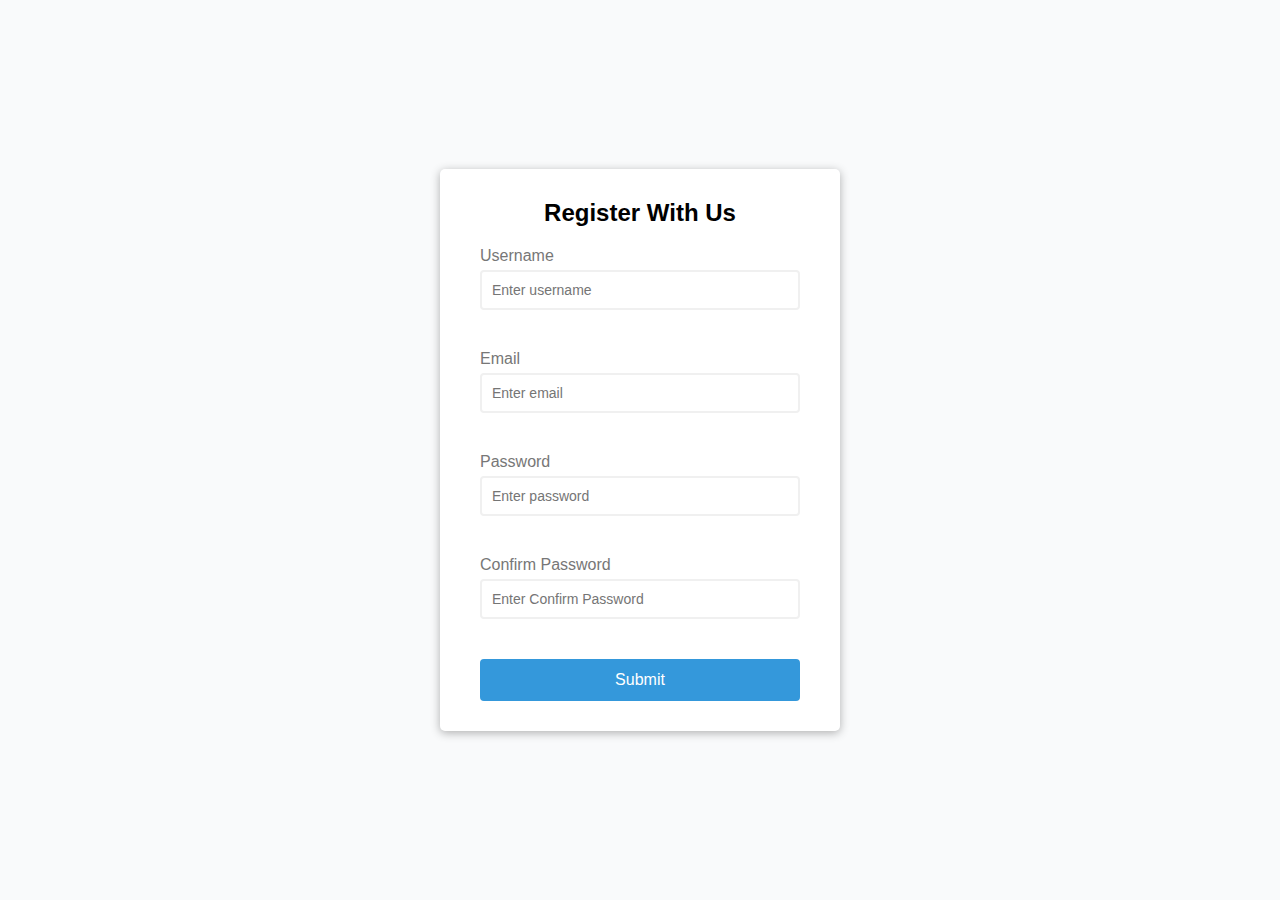
<file: FORM-VALIDATION/index.html>
<!DOCTYPE html>
<html lang="en">
<head>
    <meta charset="UTF-8">
    <meta name="viewport" content="width=device-width, initial-scale=1.0">
    <link rel="stylesheet" href="style.css"/>
    <title>FORM Validation</title>
</head>
<body>
    <div class="container">
        <form id="form" class="form">
            <h2>
                Register With Us
            </h2>
            <div class="form-control">
                <label for="username">Username</label>
                <input type="text" id="username" placeholder="Enter username"/>
                <small>Error message</small>
            </div>
            <div class="form-control">
                <label for="email">Email</label>
                <input type="text" id="email" placeholder="Enter email"/>
                <small>Error message</small>
            </div>
            <div class="form-control">
                <label for="password">Password</label>
                <input type="password" id="password" placeholder="Enter password"/>
                <small>Error message</small>
            </div>
            <div class="form-control">
                <label for="password2">Confirm Password</label>
                <input type="password" id="password2" placeholder="Enter Confirm Password"/>
                <small>Error message</small>
            </div>
            <button type="submit">Submit</button>
        </form>
    </div>
    <script src="script.js"></script>
</body>
</html>








<!-- Need to Explore 3 more projects on form validation -->
 <!-- Login and signup form in a single form -->
</file>
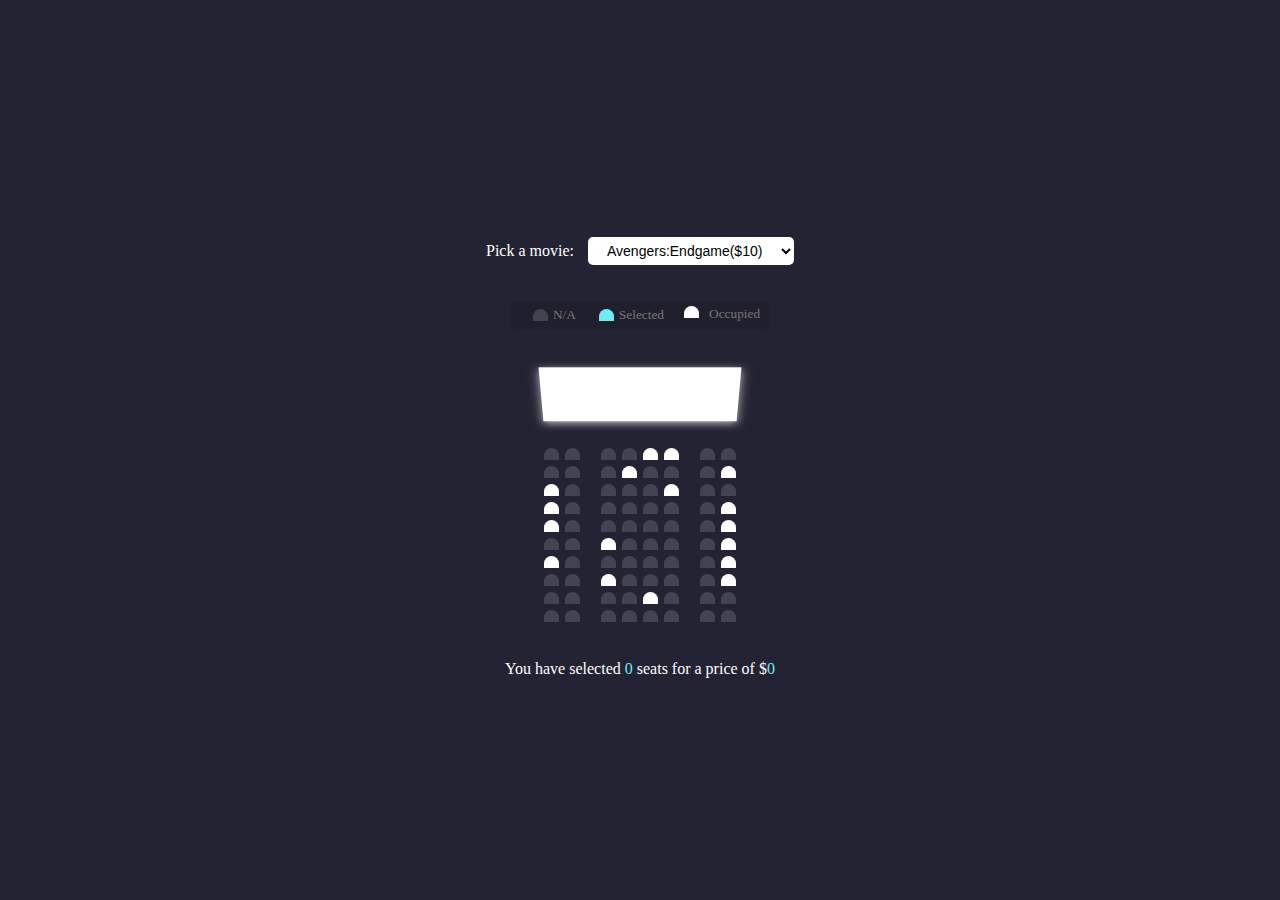
<file: MOVIE-BOOKING/index.html>
<!DOCTYPE html>
<html lang="en">
  <head>
    <meta charset="UTF-8" />
    <meta name="viewport" content="width=device-width, initial-scale=1.0" />
    <link rel="stylesheet" href="style.css" />
    <title>Movie Booking</title>
  </head>
  <body>
    <div class="movie-container">
      <label>Pick a movie:</label>
      <select id="movie">
        <option value="10">Avengers:Endgame($10)</option>
        <option value="12">Joker ($12)</option>
        <option value="8">Toy Story 4($8)</option>
        <option value="9">The Lion King($9)</option>
      </select>
    </div>
    <ul class="showcase">
      <li>
        <div class="seat"></div>
        <small>N/A</small>
      </li>
      <li>
        <div class="seat selected"></div>
        <small>Selected</small>
      </li>
      <li class="seat occupied"></li>
      <small>Occupied</small>
    </ul>
    <div class="container">
        <div class="screen"></div>
    

    <div class="row">
      <div class="seat"></div>
      <div class="seat"></div>
      <div class="seat"></div>
      <div class="seat"></div>
      <div class="seat occupied"></div>
      <div class="seat occupied"></div>
      <div class="seat"></div>
      <div class="seat"></div>
    </div>
    <div class="row">
      <div class="seat"></div>
      <div class="seat"></div>
      <div class="seat"></div>
      <div class="seat occupied"></div>
      <div class="seat"></div>
      <div class="seat"></div>
      <div class="seat"></div>
      <div class="seat occupied"></div>
    </div>
    <div class="row">
      <div class="seat occupied"></div>
      <div class="seat"></div>
      <div class="seat"></div>
      <div class="seat"></div>
      <div class="seat"></div>
      <div class="seat occupied"></div>
      <div class="seat"></div>
      <div class="seat"></div>
    </div>
    <div class="row">
      <div class="seat occupied"></div>
      <div class="seat"></div>
      <div class="seat"></div>
      <div class="seat"></div>
      <div class="seat"></div>
      <div class="seat"></div>
      <div class="seat"></div>
      <div class="seat occupied"></div>
    </div>
    <div class="row">
      <div class="seat occupied"></div>
      <div class="seat"></div>
      <div class="seat"></div>
      <div class="seat"></div>
      <div class="seat"></div>
      <div class="seat"></div>
      <div class="seat"></div>
      <div class="seat occupied"></div>
    </div>
    <div class="row">
      <div class="seat"></div>
      <div class="seat"></div>
      <div class="seat occupied"></div>
      <div class="seat"></div>
      <div class="seat"></div>
      <div class="seat"></div>
      <div class="seat"></div>
      <div class="seat occupied"></div>
    </div>
    <div class="row">
      <div class="seat occupied"></div>
      <div class="seat"></div>
      <div class="seat"></div>
      <div class="seat"></div>
      <div class="seat"></div>
      <div class="seat"></div>
      <div class="seat"></div>
      <div class="seat occupied"></div>
    </div>
    <div class="row">
      <div class="seat"></div>
      <div class="seat"></div>
      <div class="seat occupied"></div>
      <div class="seat"></div>
      <div class="seat"></div>
      <div class="seat"></div>
      <div class="seat"></div>
      <div class="seat occupied"></div>
    </div>
    <div class="row">
      <div class="seat"></div>
      <div class="seat"></div>
      <div class="seat"></div>
      <div class="seat"></div>
      <div class="seat occupied"></div>
      <div class="seat"></div>
      <div class="seat"></div>
      <div class="seat"></div>
    </div>
    <div class="row">
      <div class="seat"></div>
      <div class="seat"></div>
      <div class="seat"></div>
      <div class="seat"></div>
      <div class="seat"></div>
      <div class="seat"></div>
      <div class="seat"></div>
      <div class="seat"></div>
    </div>

</div>

    <p class="text">
      You have selected <span id="count">0</span> seats for a price of 
      $<span id="total">0</span>
    </p>

    <script src="script.js"></script>
  </body>
  
</html>
</file>
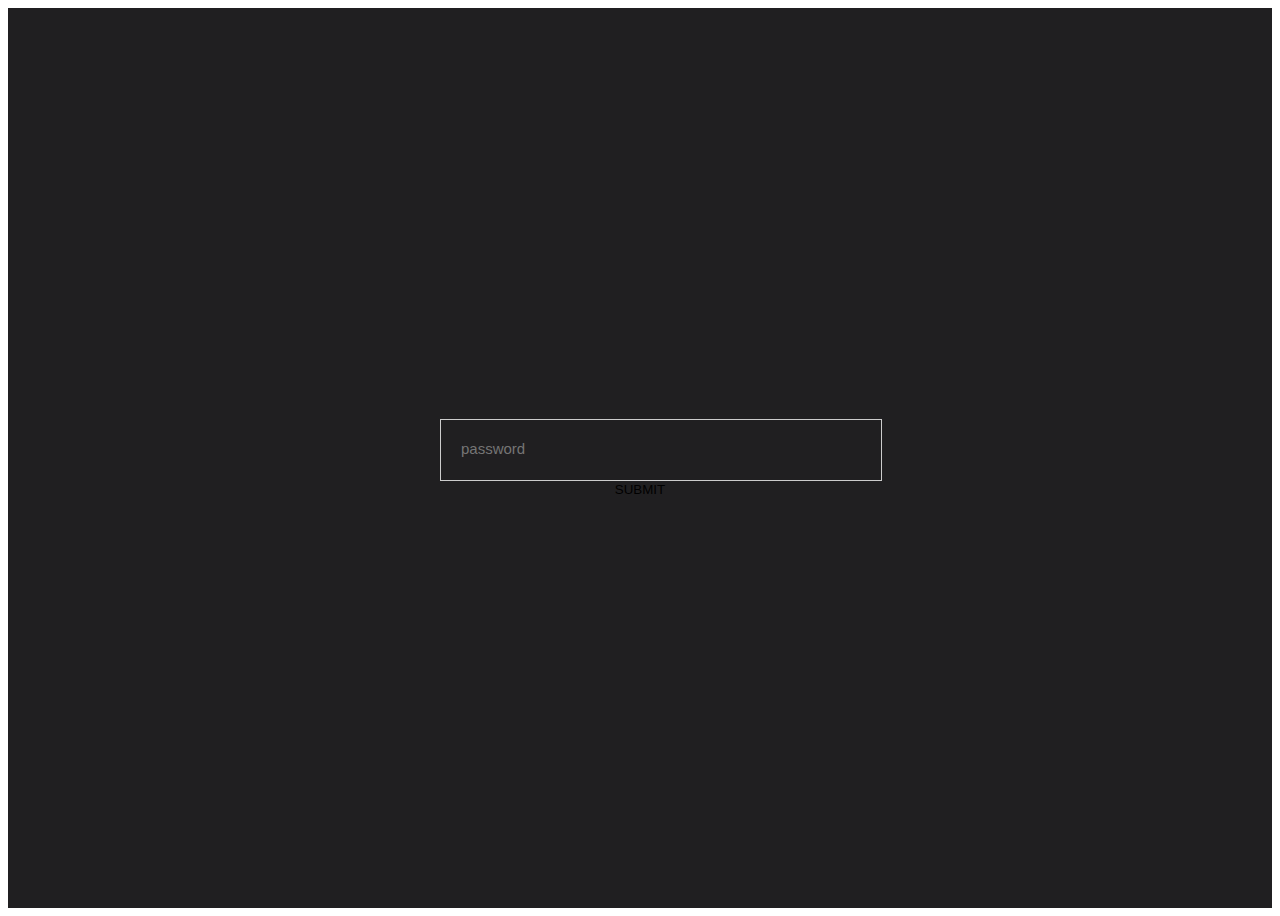
<file: PASSWORD-STRENGTH/index.html>
<!DOCTYPE html>
<html lang="en">
<head>
    <meta charset="UTF-8">
    <meta name="viewport" content="width=device-width, initial-scale=1.0">
    <link rel="stylesheet" href="style.css"/>
    <title>Document</title>
</head>
<body>
    <div class="container">
        <div class="input-box">
            <input type="password" id="password" placeholder="password"/>
        </div>
        <button type="submit">SUBMIT</button>
        <p id="message">Password is <span id="strength"></span></p>
    </div>
    <script src="script.js"></script>
</body>
</html>
</file>
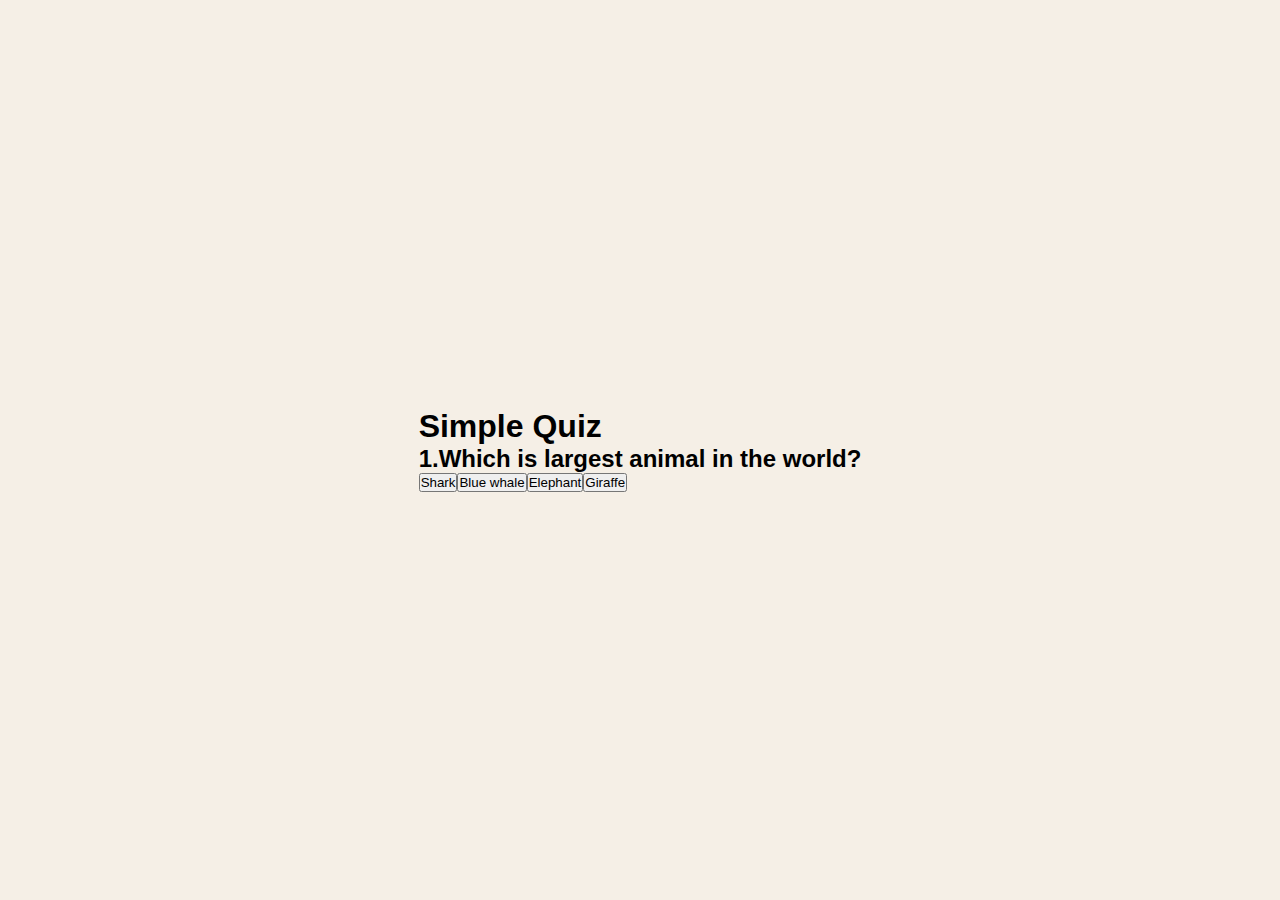
<file: QUIZ-APP/index.html>
<!DOCTYPE html>
<html lang="en">
<head>
    <meta charset="UTF-8">
    <meta name="viewport" content="width=device-width, initial-scale=1.0">
    <link rel="stylesheet" href="style.css">
    <title>QUIZ App</title>
</head>
<body>
    <div class="app">
        <h1>Simple Quiz</h1>
        <div class="quiz">
            <h2 id="question">Question goes here</h2>
            <div id="answer-buttons">
              
            </div>
            <button id="next-btn"></button>
        
        </div>
    </div>
    <script src="script.js"></script>
</body>
</html>
</file>
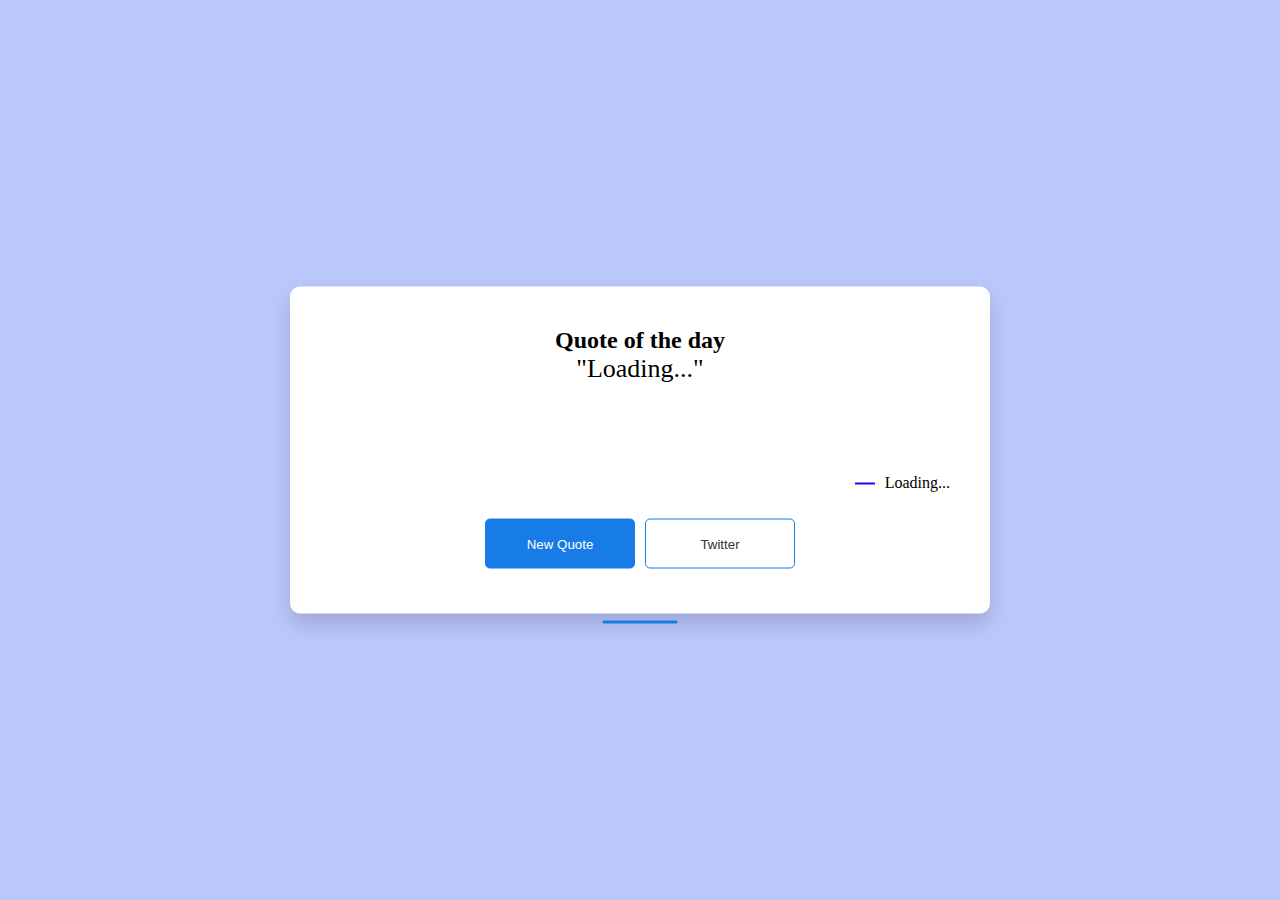
<file: QUOTE-PROJECT/index.html>
<!DOCTYPE html>
<html lang="en">
  <head>
    <meta charset="UTF-8" />
    <meta name="viewport" content="width=device-width, initial-scale=1.0" />
    <link rel="stylesheet" href="style.css" />
    <title>Quote Project</title>
  </head>
  <body>
    <div class="quote-box">
      <h2>Quote of the day</h2>
      <blockquote id="quote">Loading...</blockquote>
      <span id="author">Loading...</span>
      <div>
        <button onclick="getquote(api_url)">New Quote</button>
        <button onclick="tweet()">
          <!-- <img src="twitter.png" alt=""/>  -->
          Twitter
        </button>
      </div>
    </div>
    <script>
      const quote = document.getElementById("quote");
      const author = document.getElementById("author");
      const api_url = "https://api.quotable.io/random";
      async function getquote(url) {
        const response = await fetch(url);
        var data = await response.json();
        quote.innerHTML = data.content;
        author.innerHTML = data.author;
        console.log(data);
      }

      getquote(api_url);

      function tweet(){
        window.open("https://twitter.com/intent/tweet?text="+quote.innerHTML+"-- by"+author.innerHTML,"Tweet Window","width=600,height=300")
      }
    </script>
  </body>
</html>
</file>
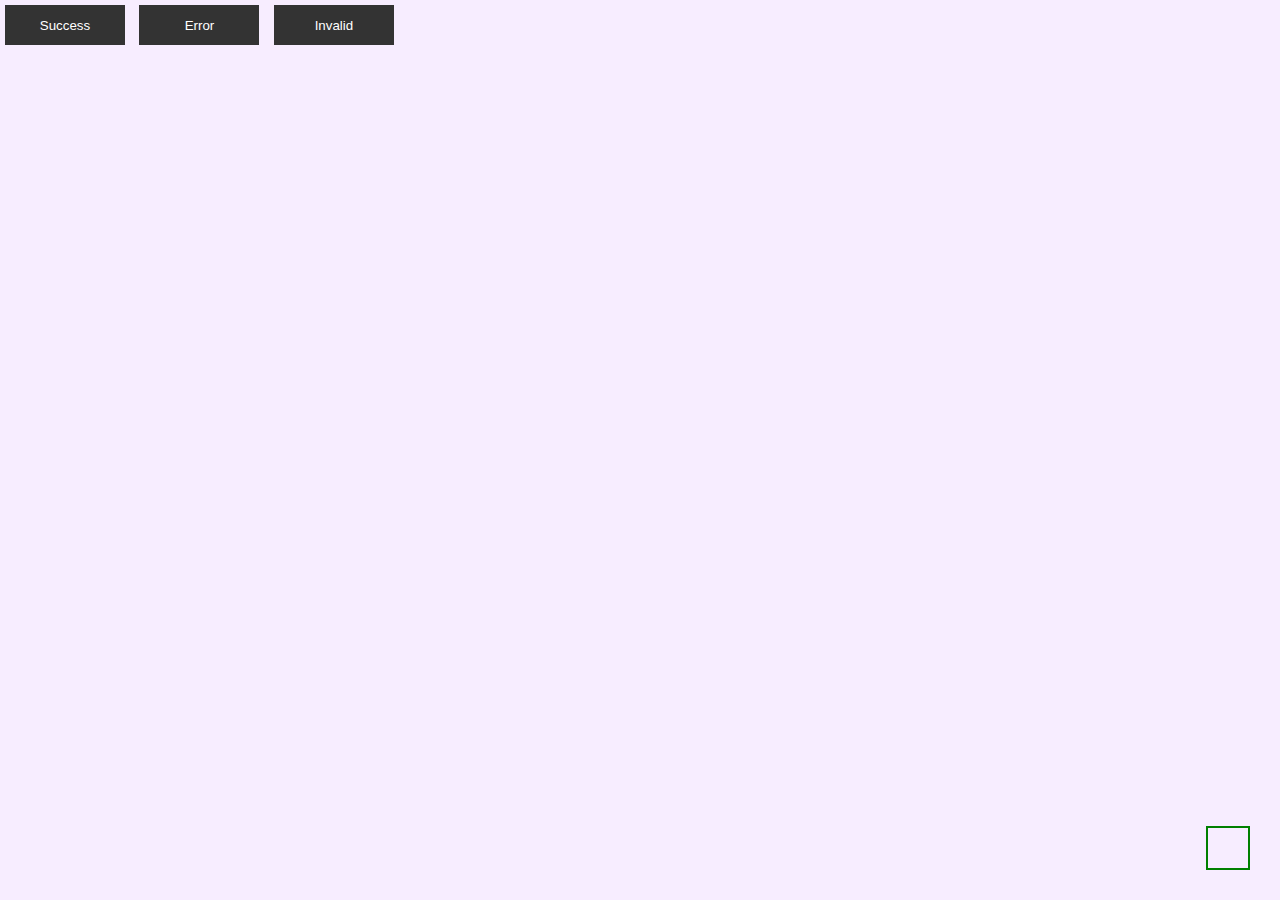
<file: TOAST-NOTIFICATION/index.html>
<!DOCTYPE html>
<html lang="en">
<head>
    <meta charset="UTF-8">
    <meta name="viewport" content="width=device-width, initial-scale=1.0">
     <link rel="stylesheet" href="https://cdnjs.cloudflare.com/ajax/libs/font-awesome/6.7.2/css/all.min.css" integrity="sha512-Evv84Mr4kqVGRNSgIGL/F/aIDqQb7xQ2vcrdIwxfjThSH8CSR7PBEakCr51Ck+w+/U6swU2Im1vVX0SVk9ABhg==" crossorigin="anonymous" referrerpolicy="no-referrer" />
    <link rel="stylesheet" href="style.css"/>
    <title>Toast Notification</title>
</head>
<body>
    <div class="buttons">
        <button onClick="showToast(successMsg)">Success</button>
        <button onClick="showToast(errorMsg)">Error</button>
        <button onClick="showToast(invalidMsg)">Invalid</button>
    </div>
    <div id="toastBox"></div>
    <script src="script.js"></script>
</body>
</html>
</file>
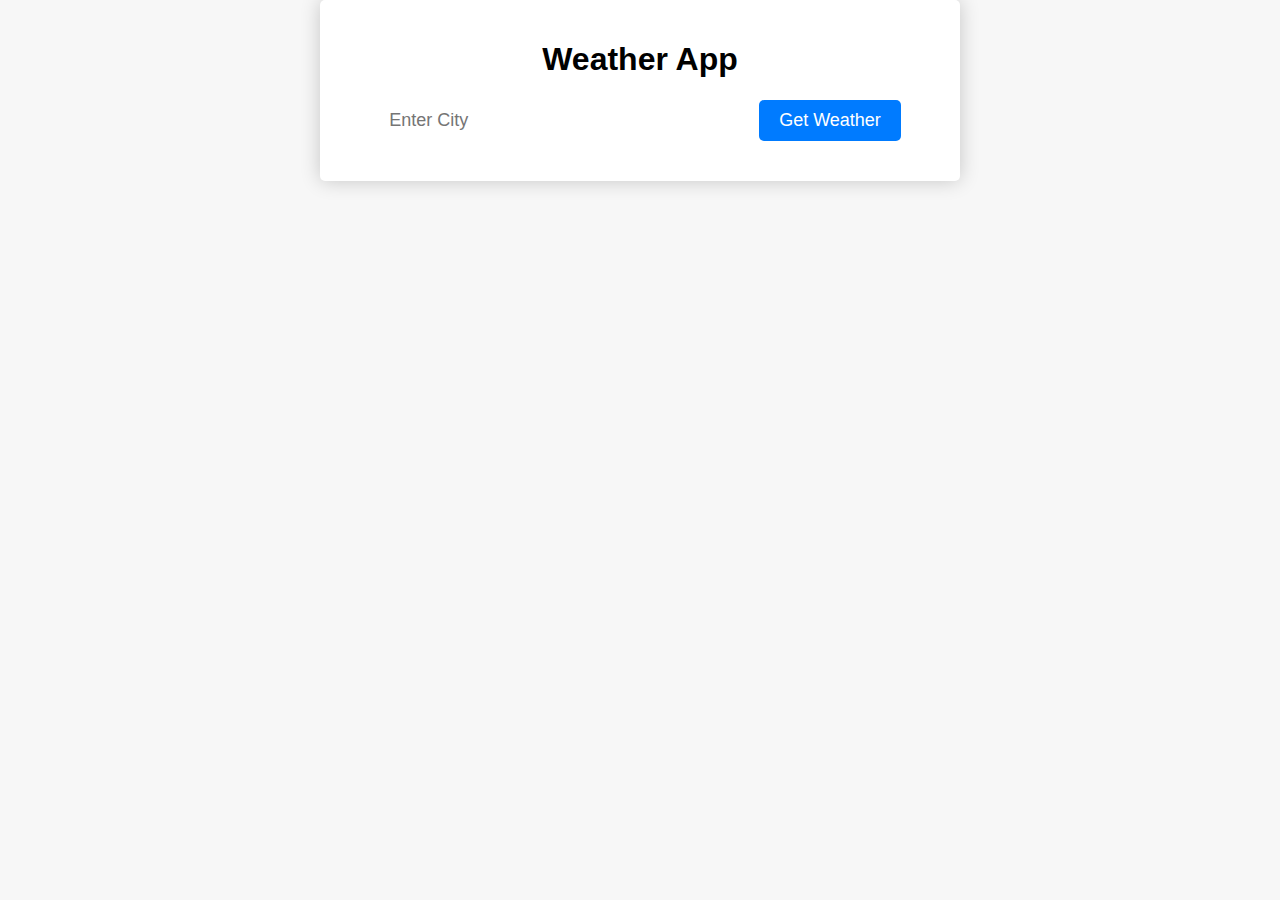
<file: WEATHER-APP/index.html>
<!DOCTYPE html>
<html lang="en">
<head>
    <meta charset="UTF-8">
    <meta name="viewport" content="width=device-width, initial-scale=1.0">
    <link rel="stylesheet" href="style.css"/>
    <title>WEATHER-APP</title>
</head>
<body>
    <div class="container">
        <h1>Weather App</h1>
        <form action="">
            <input type="text" id="city-input" placeholder="Enter City" />
            <input type="submit" value="Get Weather"/>
        </form>
        <div id="weather-data">
            <div class="icon">
            </div>
            <div class="temperature"></div>
            <div class="description"></div>
            <div class="details">
            </div>
        </div>
    </div>
    <script src="script.js"></script>
</body>
</html>
</file>
<file: FORM-VALIDATION/style.css>
@import url('https://fonts.googleapis.com/css2?family=Roboto:ital,wght@0,100..900;1,100..900&display=swap');

*{
    box-sizing:border-box;
}
:root{
  --success-color:#2ecc71;
  --error-color:#e74c3c;
}
body{
    background-color:#f9fafb;
    font-family:'Open Sans',sans-serif;
    display:flex;
    align-items:center;
    justify-content:center;
    min-height:100vh;
    margin:0;
    /* It will make all the elements flex elements inside the body  */
}
.container{
    background-color:#fff;
    border-radius:5px;
    box-shadow:0 2px 10px rgba(0,0,0,0.3);
    width:400px;
}

h2{
    text-align:center;
    margin:0 0 20px;
}

.form{
    padding:30px 40px;  
}
.form-control{
    margin-bottom:20px;
    padding-bottom:20px;
    position:relative;
}

.form-control label{
    color:#777;
    display:block;
    margin-bottom:5px;
}
.form-control input{
    border:2px solid #f0f0f0;
    border-radius:4px;
    display:block;
    width:100%;
    padding:10px;
    font-size:14px;
}

.form-control input:focus{
    outline:0;
    border-color:#777;
}

.form-control.success input{
    border-color:var(--success-color);
}

.form-control.error input{
    border-color:var(--error-color);
}

.form-control small{
    color:var(--error-color);
    position:absolute;
    bottom:0;
    left:0;
    visibility:hidden;
}

.form-control.error small{
    visibility:visible;
}

.form button{
    cursor:pointer;
    background-color:#3498db;
    border:2px solid #3498db;
    border-radius:4px;
    color:#fff;
    display:block;
    font-size:16px;
    padding:10px;
    margin-top:20px;
    width:100%;
}
</file>
<file: MOVIE-BOOKING/style.css>
*{
    box-sizing:border-box;
}

body{
    background-color:#242333;
    color:#fff;
    display:flex;
    flex-direction:column;
    align-items:center;
    justify-content:center;
    min-height:100vh;
    margin:0;
}

.movie-container{
    margin:20px 0;
}

.movie-container select{
    background-color:#fff;
    border:0;
    border-radius:5px;
    font-size:14px;
    margin-left:10px;
    padding:5px 15px 5px 15px;
}

.container{
    perspective:1000px;
    margin-bottom:30px
}

.seat{
    background-color:#444451;
    height:12px;
    width:15px;
    margin:3px;
    border-top-left-radius:10px;
    border-top-right-radius:10px;
}
.seat.selected{
    background-color:#6feaf6;
}

.seat.occupied{
    background-color:#fff;
}

.seat:nth-of-type(2){
    margin-right:18px;
}

.seat:nth-last-of-type(2){
    margin-left:18px;
}

.seat:not(.occupied):hover{
    cursor:pointer;
    transform:scale(1.2);
}

.showcase.seat:not(.occupied):hover{
    cursor:default;
    transform:scale(1)
}
.showcase{
    background:rgba(0,0,0,0.1);
    padding:5px 10px;
    border-radius:5px;
    color:#777;
    list-style-type:none;
    display:flex;
    justify-content:space-between;

}

.showcase li{
    display:flex;
    align-items:center;
    justify-content:center;
    margin:0 10px;
}

.showcase li small{
   margin-left:2px;
}


.row{
    display:flex;
}

.screen{
    background-color:#fff;
    height:70px;
    width:100%;
    margin:15px 0;
    transform:rotateX(-45deg);
    box-shadow:0 3px 10px rgba(255,255,255,0.7);
}

p.text{
    margin:5px 0;
}

p.text span{
    color:#6feaf6;
}
</file>
<file: PASSWORD-STRENGTH/style.css>
.container{
    height:100vh;
    width:100%;
    background:#201f21;
    display:flex;
    flex-direction:column;
    align-items:center;
    justify-content:center;
}
.input-box{
    width:400px;
    max-width:90%;
    position:relative;
}

.input-box input{
    width:100%;
    height:60px;
    padding:0 20px;
    border:1px solid #ccc;
    outline:none;
    color:#fff;
    background:transparent;
}

button{
    background-color:transparent;
    border:0;
    outline:none;
    border-radius:50%;
    cursor:pointer;
    /* position:absolute;
    top:50%; */
    /* transform:translate(-50%,-50%); */
    /* right:15px; */
}
#message{
    display:none;
    position:absolute;
    bottom:-30px;
    color:#fff;
    font-size:25px;
}

::placeholder{
    font-size:15px;
}
</file>
<file: QUIZ-APP/style.css>
*{
    margin:0;
    padding:0;
    box-sizing:border-box;
}
body{
    background:#f5efe6;
    display:flex;
    justify-content:center;
    align-items:center;
    min-height:100vh;
    padding:1rem;
    font-family:sans-serif;
}
.container{
    background-color:white;
    border-radius:1rem;
    box-shadow:0 10px 30px rgba(0,0,0,0.7);
    width:100%;
    max-width:600px;
}
.screen{
    display:none;
    padding:2rem;
    text-align:center;
}
.screen.active{
    display:block;
}
#start-screen h1{
    color:#e86a33;
    margin-bottom:20px;
    font-size:2.5rem;
}
.quiz-header{
    margin-bottom:2rem;
}
#question-text{
    color:#333;
    font-size:1.5rem;
    margin-bottom:1rem;
    line-height:1.4;
}
.quiz-info{
    display:flex;
    justify-content:space-between;
    color:#666;
    margin-bottom:10px;
}
.answers-container{
    display:flex;
    flex-direction:column;
    gap:10px;
    margin-bottom:25px;
}
.answer-btn{
    background-color:#f8f0e5;
    color:#333;
    border:2px solid #eadbc8;
    border-radius:10px;
    padding:1rem;
    cursor:pointer;
    text-align:left;
    transition:all 0.3s ease;
}
.answer-btn:hover{
    background-color:#eadbc8;
    border-color:#dac0ae;
}
.answer-btn.correct{
    background-color:#e6ff10;
    border-color:#a3f0c4;
    color:#20a745;
}
.answer-btn.incorrect{
    background-color:#fff0f0;
    border-color:#ffbdbd;
    color:#dc3545;
}
.progress-bar{
    height:10px;
    background-color:#f8f0e5;
    border-radius:5px;
    overflow:hidden;
    margin-top:20px;
}
.progress{
    height:100%;
    background-color:#e86a33;
    width:0%;
    transition:width 0.3s ease;
}
</file>
<file: QUOTE-PROJECT/style.css>
*{
    margin:0;
    padding:0;
    box-sizing:border-box;
}

body{
    background:#bbc6fa;
}

.quote-box{
    background:#fff;
    width:700px;
    position:absolute;
    top:50%;
    left:50%;
    transform:translate(-50%,-50%);
    padding:40px;
    border-radius:10px;
    text-align:center;
    box-shadow:0 10px 20px 0px rgba(0,0,0,0.15);
}

.quote-box h2::after{
    content:'';
    width:75px;
    height:3px;
    border-radius:3px;
    background:rgb(23,124,229);
    position:absolute;
    bottom:-10px;
    left:50%;
    transform:translateX(-50%);
}

.quote-box blockquote{
    font-size:26px;
    min-height:110px;
}

.quote-box blockquote::before,.quote-box blockquote::after{
    content:'"';
}

.quote-box span{
    display:block;
    margin-top:10px;
    float:right;
    position:relative;
}

.quote-box span::before{
    content:'';
    width:20px;
    height:2px;
    background:rgb(23,12,239);
    position:absolute;
    top:50%;
    left:-30px;
}

.quote-box div{
    width:100%;
    margin-top:50px;
    display:flex;
    justify-content:center;
}
.quote-box button{
    background:rgb(23,124,229);
    color:#fff;
    border-radius:5px;
    border:1px solid rgb(23,124,229);
    width:150px;
    height:50px;
    display:flex;
    align-items:center;
    justify-content:center;
    margin:5px;
    cursor:pointer;
}
.quote-box button img{
    width:20px;
    margin-right:10px;
}
.quote-box button:nth-child(2){
    background:transparent;
    color:#333;
}
</file>
<file: TOAST-NOTIFICATION/style.css>
*{
    margin:0;
    padding:0;
    font-family:'Poppins',sans-serif;
    box-sizing:border-box;
}
body{
    background:#f7edff;
}
.buttons button{
    background:#333;
    color:#fff;
    border:0;
    outline:0;
    width:120px;
    height:40px;
    margin:5px;
    cursor:pointer;
}
#toastBox{
    position:absolute;
    bottom:30px;
    right:30px;
    display:flex;
    align-items:flex-end;
    flex-direction:column;
    overflow:hidden;
    padding:20px;
    border:2px solid green;
}
.toast{
    width:400px;
    height:80px;
    background:#fff;
    font-weight:500;
    margin:15px 0;
    box-shadow:0 0 20px rgba(0,0,0,0.3);
    display:flex;
    align-items:center;
    position: relative;
}

.toast i{
    margin:0 20px;
    font-size:35px;
    color:green;
}

.toast.error i{
  color:red;
}
.toast.invalid i{
    color:yellow;
}
.toast::after{
    content:'';
    position:absolute;
    left:0;
    bottom:0;
    width:100%;
    height:5px;
    background:green;
    animation:anim 5s linear;
}
@keyframes anim{
    100%{
        width:0%;
    }
}
.toast.error::after{
    background:red;
}
.toast.invalid::after{
    background:yellow;
}
</file>
<file: WEATHER-APP/style.css>
body{
    margin:0;
    font-family:"Montserrat",sans-serif;
    background-color:#f7f7f7;
}
.container{
    background-color:#fff;
    box-shadow:0 0 20px rgba(0,0,0,0.2);
    text-align:center;
    max-width:600px;
    margin:0 auto;
    border-radius:5px;
    padding:20px;
}
form{
    display:flex;
    justify-content:center;
    align-items:center;
    margin-bottom:20px;
}
form input[type="text"]{
    padding:10px;
    border:none;
    outline:none;
    font-size:18px;
    width:60%;
}
form input[type="submit"]{
    background-color:#007bff;
    color:#fff;
    border:none;
    padding:10px 20px;
    border-radius:5px;
    font-size:18px;
    cursor:pointer;
    outline:none;
}
form input[type="submit"]:hover{
    background-color:#0062cc;
}

.icon img{
    width:100px;
    height:100px;
    background-size:contain;
    background-repeat:no-repeat;
    background-position:center center;
}
.temperature{
    font-size:28px;
    font-weight:bold;
    margin:20px 0;
}
.description{
    font-size:24px;
    margin-bottom:20px;
}
.details{
    display:flex;
    justify-content:center;
    align-items:center;
    flex-wrap:wrap;
}
.details>div{
    padding:20px;
    background-color:#f1f1f1;
    margin:10px;
    flex:1;
    border-radius:5px;
    text-align:center;
    min-height:45px;

}
@media(max-width:768px){
    form{
        flex-direction:column;
    }
    form input[type="text"]{
        width:100%;
        margin-bottom:10px;
    }
}
</file>
